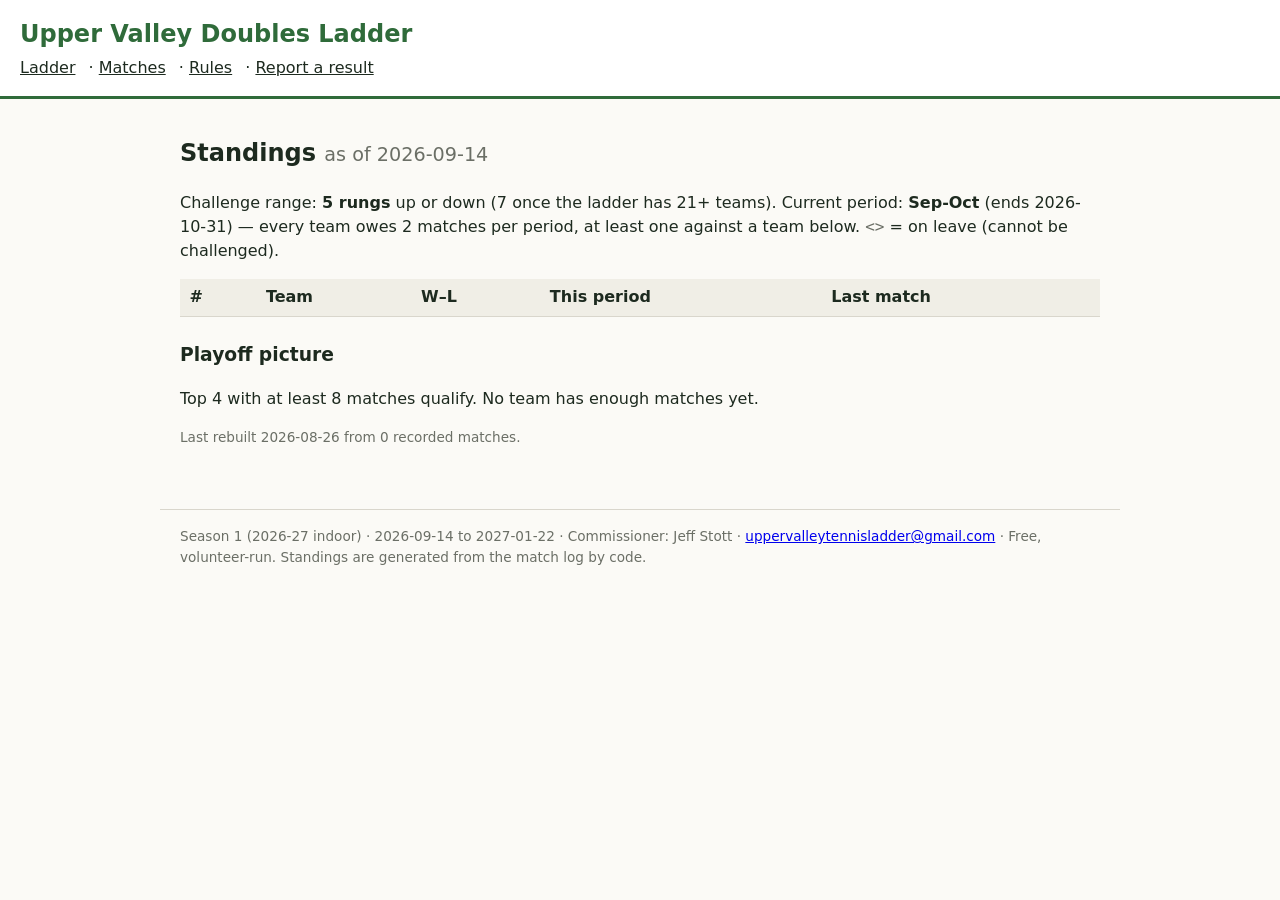
<file: index.html>
<!DOCTYPE html>
<html lang="en"><head><meta charset="utf-8"><meta name="viewport" content="width=device-width, initial-scale=1">
<title>Standings — Upper Valley Doubles Ladder</title><link rel="stylesheet" href="style.css"></head>
<body><header><h1><a href="index.html">Upper Valley Doubles Ladder</a></h1><nav><a href="index.html">Ladder</a> · <a href="matches.html">Matches</a> · <a href="rules.html">Rules</a> · <a href="report.html">Report a result</a></nav></header>
<main><h2>Standings <small>as of 2026-09-14</small></h2>
<p>Challenge range: <strong>5 rungs</strong> up or down (7 once the ladder has 21+ teams).
Current period: <strong>Sep-Oct</strong> (ends 2026-10-31) — every team owes 2 matches per period, at least one against a team below.
<span class="frozen"><></span> = on leave (cannot be challenged).</p>
<table class="ladder"><tr><th>#</th><th>Team</th><th>W–L</th><th>This period</th><th>Last match</th></tr>
</table>

<h3>Playoff picture</h3><p>Top 4 with at least 8 matches qualify.
No team has enough matches yet.</p>
<p class="small">Last rebuilt 2026-08-26 from 0 recorded matches.</p></main>
<footer>Season 1 (2026-27 indoor) · 2026-09-14 to 2027-01-22 ·
Commissioner: Jeff Stott · <a href="mailto:uppervalleytennisladder@gmail.com">uppervalleytennisladder@gmail.com</a> ·
Free, volunteer-run. Standings are generated from the match log by code.</footer>
</body></html>
</file>
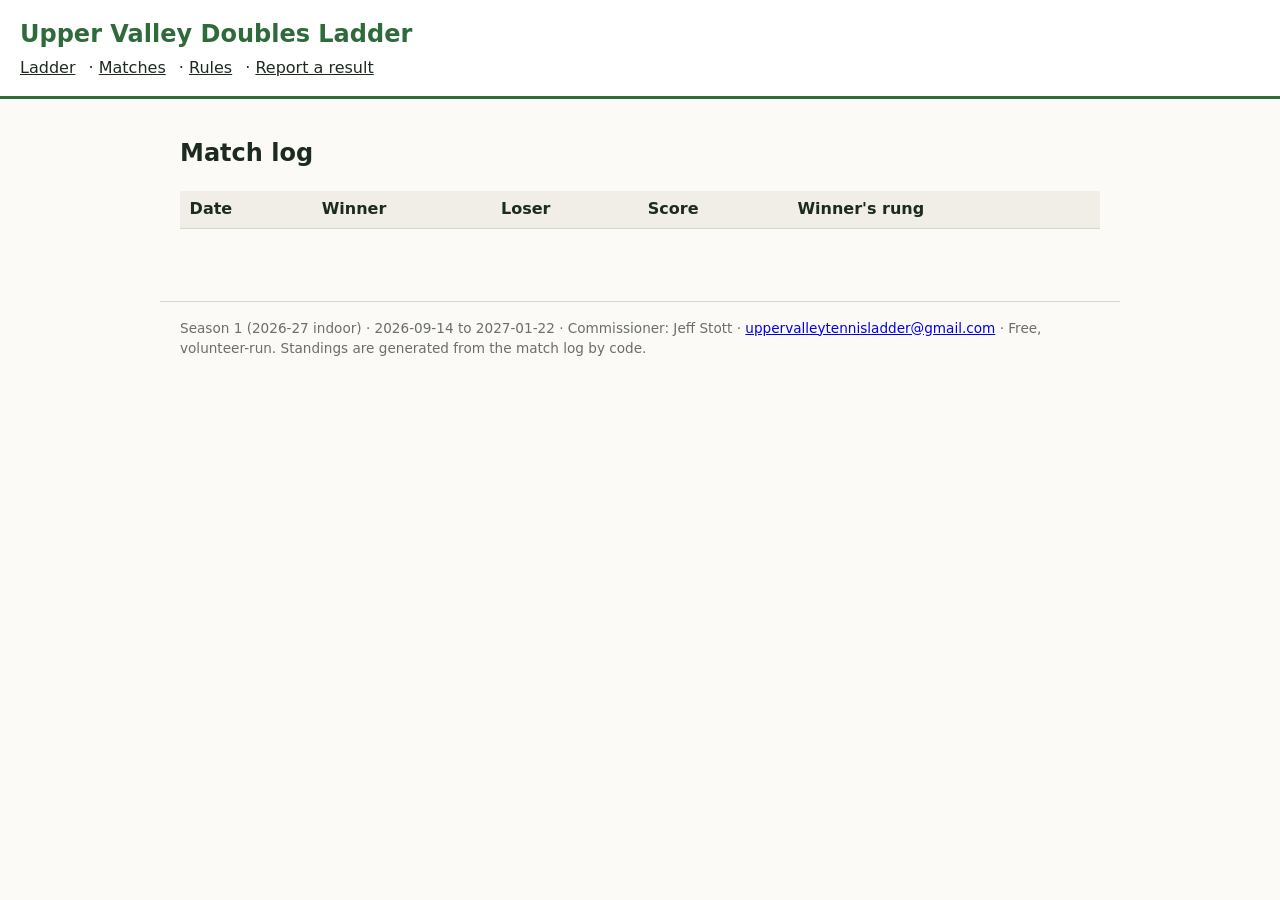
<file: matches.html>
<!DOCTYPE html>
<html lang="en"><head><meta charset="utf-8"><meta name="viewport" content="width=device-width, initial-scale=1">
<title>Matches — Upper Valley Doubles Ladder</title><link rel="stylesheet" href="style.css"></head>
<body><header><h1><a href="index.html">Upper Valley Doubles Ladder</a></h1><nav><a href="index.html">Ladder</a> · <a href="matches.html">Matches</a> · <a href="rules.html">Rules</a> · <a href="report.html">Report a result</a></nav></header>
<main><h2>Match log</h2><table><tr><th>Date</th><th>Winner</th><th>Loser</th><th>Score</th><th>Winner's rung</th></tr></table></main>
<footer>Season 1 (2026-27 indoor) · 2026-09-14 to 2027-01-22 ·
Commissioner: Jeff Stott · <a href="mailto:uppervalleytennisladder@gmail.com">uppervalleytennisladder@gmail.com</a> ·
Free, volunteer-run. Standings are generated from the match log by code.</footer>
</body></html>
</file>
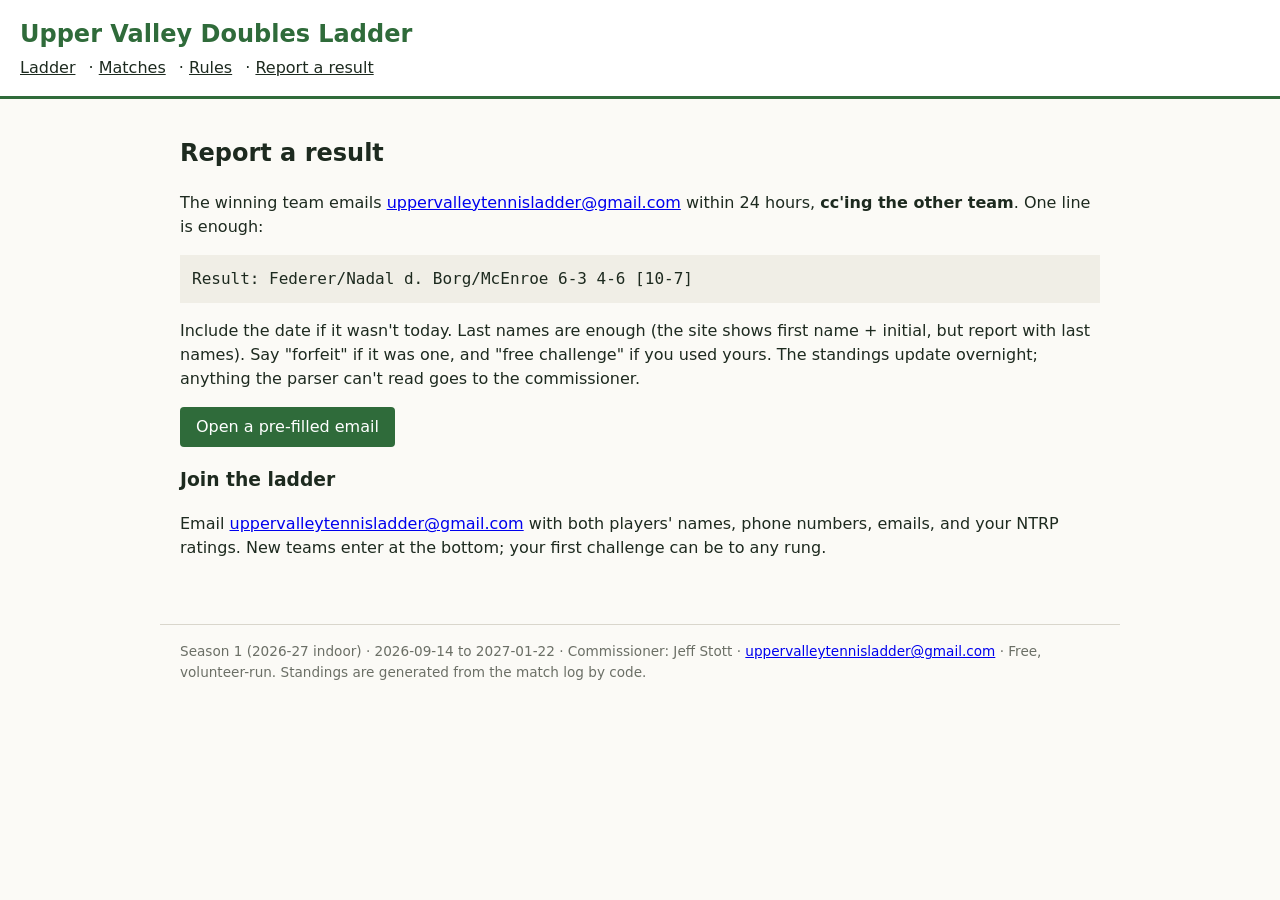
<file: report.html>
<!DOCTYPE html>
<html lang="en"><head><meta charset="utf-8"><meta name="viewport" content="width=device-width, initial-scale=1">
<title>Report a result — Upper Valley Doubles Ladder</title><link rel="stylesheet" href="style.css"></head>
<body><header><h1><a href="index.html">Upper Valley Doubles Ladder</a></h1><nav><a href="index.html">Ladder</a> · <a href="matches.html">Matches</a> · <a href="rules.html">Rules</a> · <a href="report.html">Report a result</a></nav></header>
<main><h2>Report a result</h2>
<p>The winning team emails <a href="mailto:uppervalleytennisladder@gmail.com?subject=Result%3A%20TEAM%20d.%20TEAM&body=Result%3A%20Federer/Nadal%20d.%20Borg/McEnroe%206-3%204-6%20%5B10-7%5D%0APlayed%3A%202026-10-03%20at%20Boss%0A%0A%28cc%20the%20other%20team%29">uppervalleytennisladder@gmail.com</a>
within 24 hours, <strong>cc'ing the other team</strong>. One line is enough:</p>
<pre>Result: Federer/Nadal d. Borg/McEnroe 6-3 4-6 [10-7]</pre>
<p>Include the date if it wasn't today. Last names are enough (the site shows first name + initial, but report with last names). Say "forfeit" if it was one, and "free challenge" if you used yours.
The standings update overnight; anything the parser can't read goes to the commissioner.</p>
<p><a class="button" href="mailto:uppervalleytennisladder@gmail.com?subject=Result%3A%20TEAM%20d.%20TEAM&body=Result%3A%20Federer/Nadal%20d.%20Borg/McEnroe%206-3%204-6%20%5B10-7%5D%0APlayed%3A%202026-10-03%20at%20Boss%0A%0A%28cc%20the%20other%20team%29">Open a pre-filled email</a></p>
<h3>Join the ladder</h3><p>Email <a href="mailto:uppervalleytennisladder@gmail.com?subject=Join%20the%20ladder">uppervalleytennisladder@gmail.com</a>
with both players' names, phone numbers, emails, and your NTRP ratings. New teams enter at the bottom; your first challenge can be to any rung.</p></main>
<footer>Season 1 (2026-27 indoor) · 2026-09-14 to 2027-01-22 ·
Commissioner: Jeff Stott · <a href="mailto:uppervalleytennisladder@gmail.com">uppervalleytennisladder@gmail.com</a> ·
Free, volunteer-run. Standings are generated from the match log by code.</footer>
</body></html>
</file>
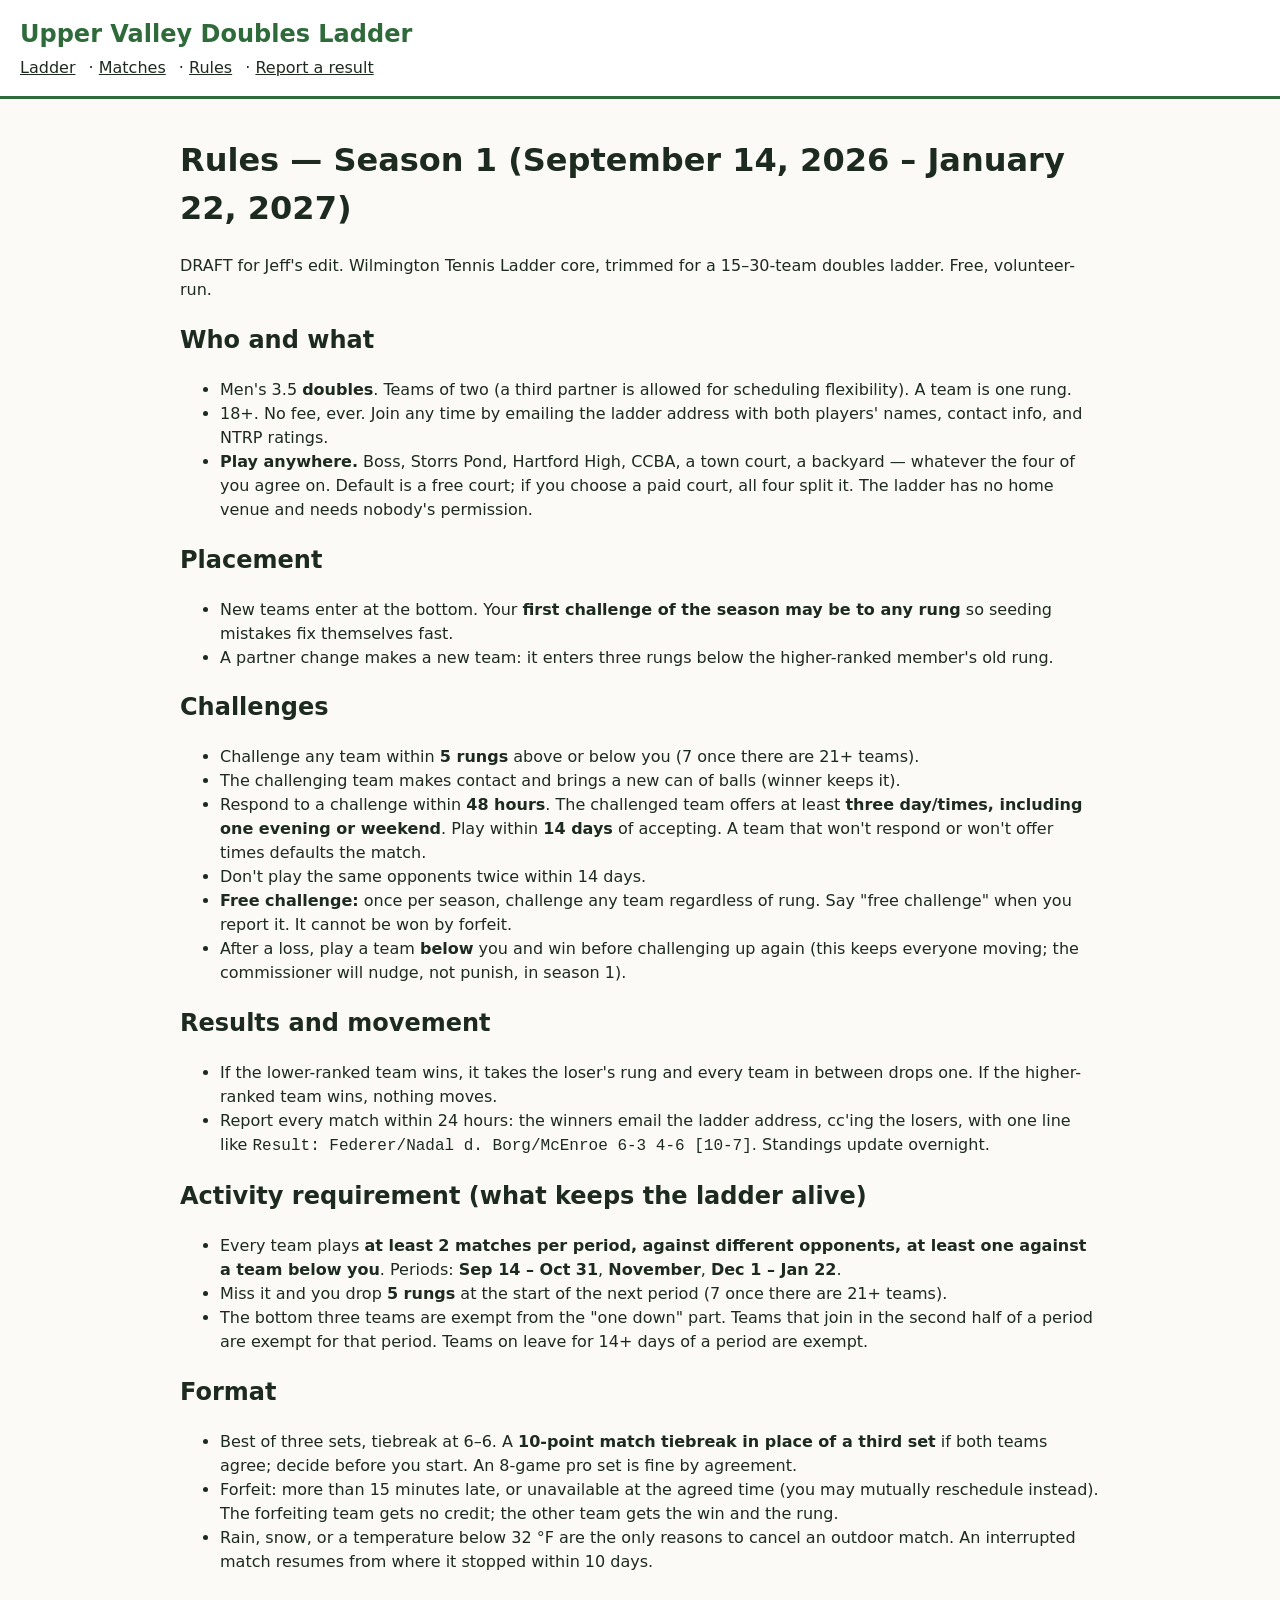
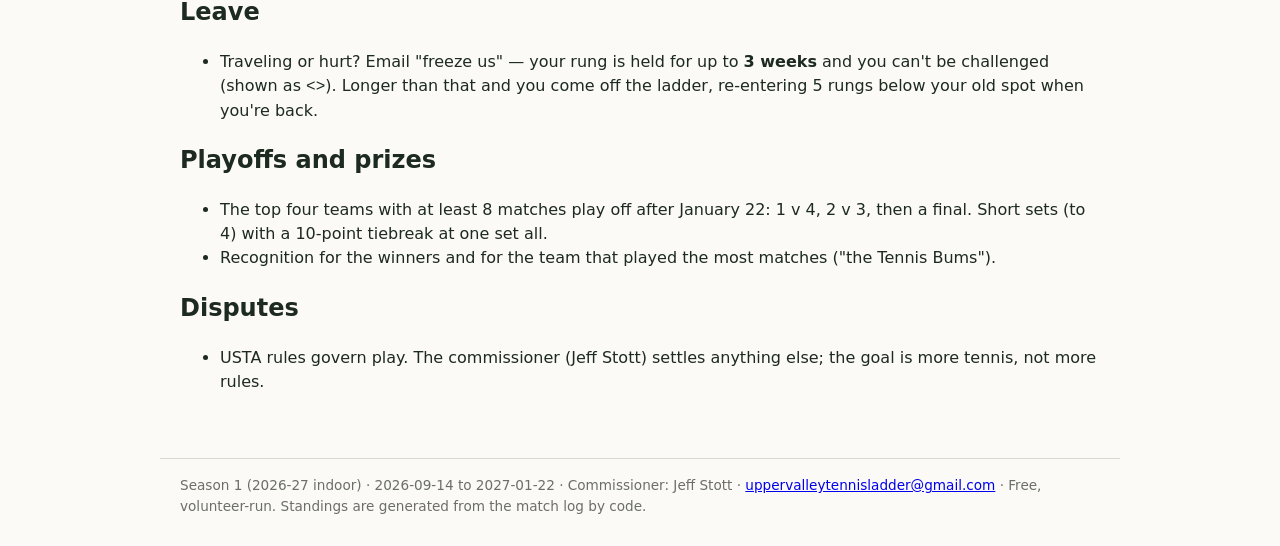
<file: rules.html>
<!DOCTYPE html>
<html lang="en"><head><meta charset="utf-8"><meta name="viewport" content="width=device-width, initial-scale=1">
<title>Rules — Upper Valley Doubles Ladder</title><link rel="stylesheet" href="style.css"></head>
<body><header><h1><a href="index.html">Upper Valley Doubles Ladder</a></h1><nav><a href="index.html">Ladder</a> · <a href="matches.html">Matches</a> · <a href="rules.html">Rules</a> · <a href="report.html">Report a result</a></nav></header>
<main><h1>Rules — Season 1 (September 14, 2026 – January 22, 2027)</h1>
<p>DRAFT for Jeff&#x27;s edit. Wilmington Tennis Ladder core, trimmed for a 15–30-team doubles ladder. Free, volunteer-run.</p>
<h2>Who and what</h2>
<ul>
<li>Men&#x27;s 3.5 <strong>doubles</strong>. Teams of two (a third partner is allowed for scheduling flexibility). A team is one rung.</li>
<li>18+. No fee, ever. Join any time by emailing the ladder address with both players&#x27; names, contact info, and NTRP ratings.</li>
<li><strong>Play anywhere.</strong> Boss, Storrs Pond, Hartford High, CCBA, a town court, a backyard — whatever the four of you agree on. Default is a free court; if you choose a paid court, all four split it. The ladder has no home venue and needs nobody&#x27;s permission.</li>
</ul>
<h2>Placement</h2>
<ul>
<li>New teams enter at the bottom. Your <strong>first challenge of the season may be to any rung</strong> so seeding mistakes fix themselves fast.</li>
<li>A partner change makes a new team: it enters three rungs below the higher-ranked member&#x27;s old rung.</li>
</ul>
<h2>Challenges</h2>
<ul>
<li>Challenge any team within <strong>5 rungs</strong> above or below you (7 once there are 21+ teams).</li>
<li>The challenging team makes contact and brings a new can of balls (winner keeps it).</li>
<li>Respond to a challenge within <strong>48 hours</strong>. The challenged team offers at least <strong>three day/times, including one evening or weekend</strong>. Play within <strong>14 days</strong> of accepting. A team that won&#x27;t respond or won&#x27;t offer times defaults the match.</li>
<li>Don&#x27;t play the same opponents twice within 14 days.</li>
<li><strong>Free challenge:</strong> once per season, challenge any team regardless of rung. Say &quot;free challenge&quot; when you report it. It cannot be won by forfeit.</li>
<li>After a loss, play a team <strong>below</strong> you and win before challenging up again (this keeps everyone moving; the commissioner will nudge, not punish, in season 1).</li>
</ul>
<h2>Results and movement</h2>
<ul>
<li>If the lower-ranked team wins, it takes the loser&#x27;s rung and every team in between drops one. If the higher-ranked team wins, nothing moves.</li>
<li>Report every match within 24 hours: the winners email the ladder address, cc&#x27;ing the losers, with one line like <code>Result: Federer/Nadal d. Borg/McEnroe 6-3 4-6 [10-7]</code>. Standings update overnight.</li>
</ul>
<h2>Activity requirement (what keeps the ladder alive)</h2>
<ul>
<li>Every team plays <strong>at least 2 matches per period, against different opponents, at least one against a team below you</strong>. Periods: <strong>Sep 14 – Oct 31</strong>, <strong>November</strong>, <strong>Dec 1 – Jan 22</strong>.</li>
<li>Miss it and you drop <strong>5 rungs</strong> at the start of the next period (7 once there are 21+ teams).</li>
<li>The bottom three teams are exempt from the &quot;one down&quot; part. Teams that join in the second half of a period are exempt for that period. Teams on leave for 14+ days of a period are exempt.</li>
</ul>
<h2>Format</h2>
<ul>
<li>Best of three sets, tiebreak at 6–6. A <strong>10-point match tiebreak in place of a third set</strong> if both teams agree; decide before you start. An 8-game pro set is fine by agreement.</li>
<li>Forfeit: more than 15 minutes late, or unavailable at the agreed time (you may mutually reschedule instead). The forfeiting team gets no credit; the other team gets the win and the rung.</li>
<li>Rain, snow, or a temperature below 32 °F are the only reasons to cancel an outdoor match. An interrupted match resumes from where it stopped within 10 days.</li>
</ul>
<h2>Leave</h2>
<ul>
<li>Traveling or hurt? Email &quot;freeze us&quot; — your rung is held for up to <strong>3 weeks</strong> and you can&#x27;t be challenged (shown as <code>&lt;&gt;</code>). Longer than that and you come off the ladder, re-entering 5 rungs below your old spot when you&#x27;re back.</li>
</ul>
<h2>Playoffs and prizes</h2>
<ul>
<li>The top four teams with at least 8 matches play off after January 22: 1 v 4, 2 v 3, then a final. Short sets (to 4) with a 10-point tiebreak at one set all.</li>
<li>Recognition for the winners and for the team that played the most matches (&quot;the Tennis Bums&quot;).</li>
</ul>
<h2>Disputes</h2>
<ul>
<li>USTA rules govern play. The commissioner (Jeff Stott) settles anything else; the goal is more tennis, not more rules.</li>
</ul></main>
<footer>Season 1 (2026-27 indoor) · 2026-09-14 to 2027-01-22 ·
Commissioner: Jeff Stott · <a href="mailto:uppervalleytennisladder@gmail.com">uppervalleytennisladder@gmail.com</a> ·
Free, volunteer-run. Standings are generated from the match log by code.</footer>
</body></html>
</file>
<file: style.css>
:root { --ink: #1d2a1f; --bg: #fbfaf6; --line: #d9d6cc; --accent: #2f6b3a; --due: #b3421f; --muted: #6b6f66; }
* { box-sizing: border-box; }
body { margin: 0; font: 16px/1.5 system-ui, -apple-system, "Segoe UI", Roboto, sans-serif; color: var(--ink); background: var(--bg); }
header { padding: 1rem 1.25rem; border-bottom: 3px solid var(--accent); background: #fff; }
header h1 { margin: 0 0 .25rem; font-size: 1.5rem; }
header h1 a { color: var(--accent); text-decoration: none; }
nav a { margin-right: .5rem; color: var(--ink); }
main { max-width: 960px; margin: 0 auto; padding: 1rem 1.25rem 3rem; }
h2 small { font-weight: normal; color: var(--muted); font-size: .8em; }
table { border-collapse: collapse; width: 100%; margin: .5rem 0 1.5rem; background: #fff; }
th, td { text-align: left; padding: .4rem .6rem; border-bottom: 1px solid var(--line); vertical-align: top; }
th { background: #f0eee6; font-weight: 600; }
td.rung { font-weight: 700; color: var(--accent); width: 2.5rem; }
td.players { color: var(--muted); }
.ok { color: var(--accent); }
.due { color: var(--due); font-weight: 600; }
.frozen { color: var(--muted); font-family: monospace; }
tr.admin td { color: var(--muted); font-style: italic; }
.small { color: var(--muted); font-size: .85em; }
pre { background: #f0eee6; padding: .75rem; overflow-x: auto; }
a.button { display: inline-block; padding: .5rem 1rem; background: var(--accent); color: #fff; border-radius: 4px; text-decoration: none; }
footer { max-width: 960px; margin: 0 auto; padding: 1rem 1.25rem 2rem; color: var(--muted); font-size: .85em; border-top: 1px solid var(--line); }
@media (max-width: 600px) { td.players { display: none; } th:nth-child(3) { display: none; } }
</file>
